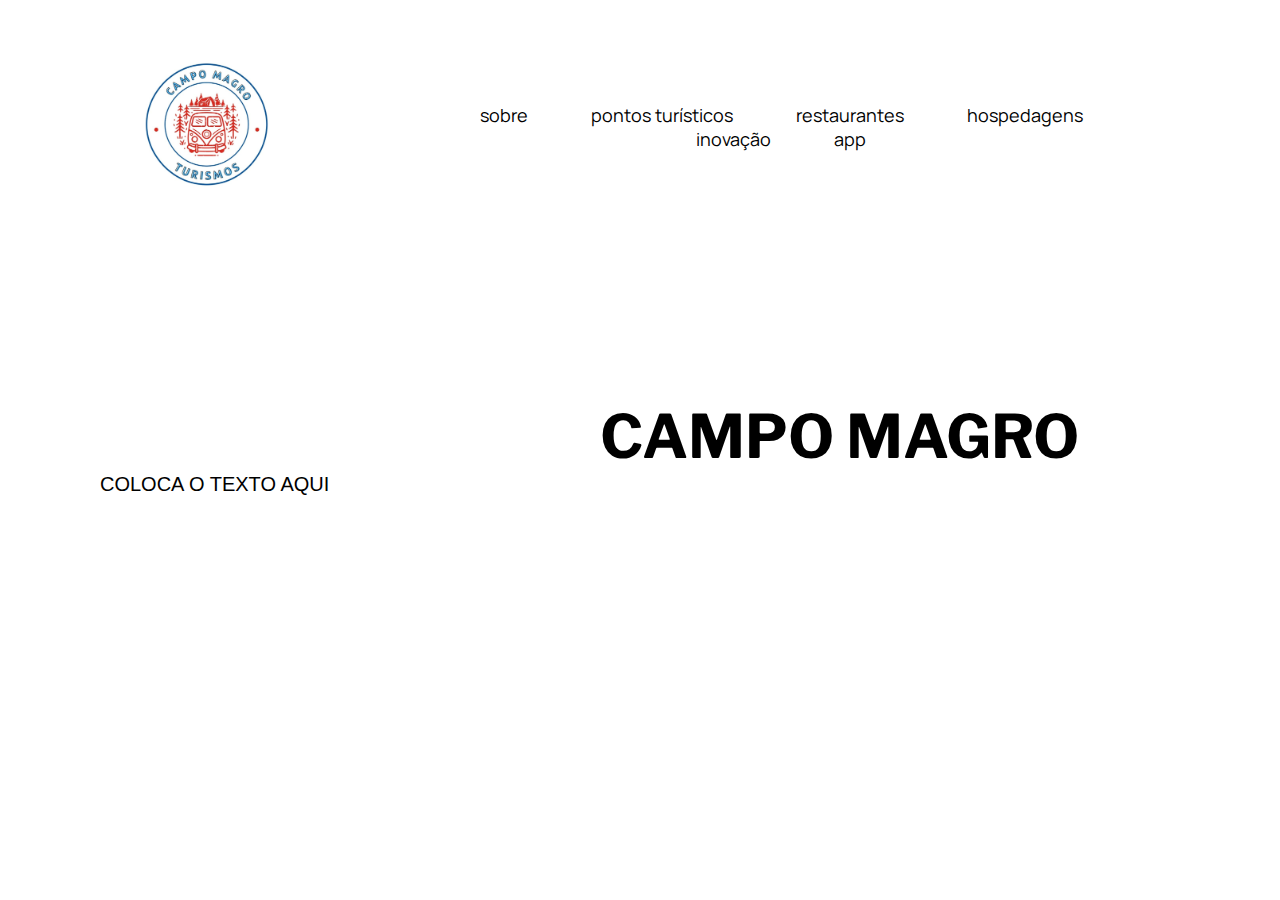
<file: index.html>
<!DOCTYPE html>
<html lang="pt-br">
    <head>
        <meta charset="UTF-8">
        <meta http-equiv="X-UA-Compatible" content="IE=edge">
        <meta name="viewport" content="width=device-width, initial-scale=1.0">
        <title>campo magro turismo</title>
        <link rel="stylesheet" href="style.css">
        
        <link rel="preconnect" href="https://fonts.googleapis.com">
        <link rel="preconnect" href="https://fonts.gstatic.com" crossorigin>
        <link href="https://fonts.googleapis.com/css2?family=Libre+Franklin:ital@1&display=swap" rel="stylesheet">
    
        <link rel="preconnect" href="https://fonts.googleapis.com">
        <link rel="preconnect" href="https://fonts.gstatic.com" crossorigin>
        <link href="https://fonts.googleapis.com/css2?family=Libre+Franklin:ital@1&family=Manrope:wght@300&display=swap" rel="stylesheet">
    </head>
    
    <body>
        
        <header>
            <table>
                <td><img src="././img/campo_magro2.jpg" width="180px"></td>

                <td>
                    <nav style="text-align: center; padding-left: 100px;">
                        <a href="index.html">sobre</a>
                        <a href="pontos.html">pontos turísticos</a>  
                        <a href="restaurantes.html">restaurantes</a>
                        <a href="hospedagens.html">hospedagens</a>
                        <a href="inovacao.html">inovação</a>
                        <a href="app.html">app</a>
                        </nav>        
                </td>
            </table>
        </header>
    
        <section>
            <h1 style="padding-left: 500px;"> CAMPO MAGRO </h1>

            <p> COLOCA O TEXTO AQUI </p>
        </section>
        
    </body>
</html>
</file>
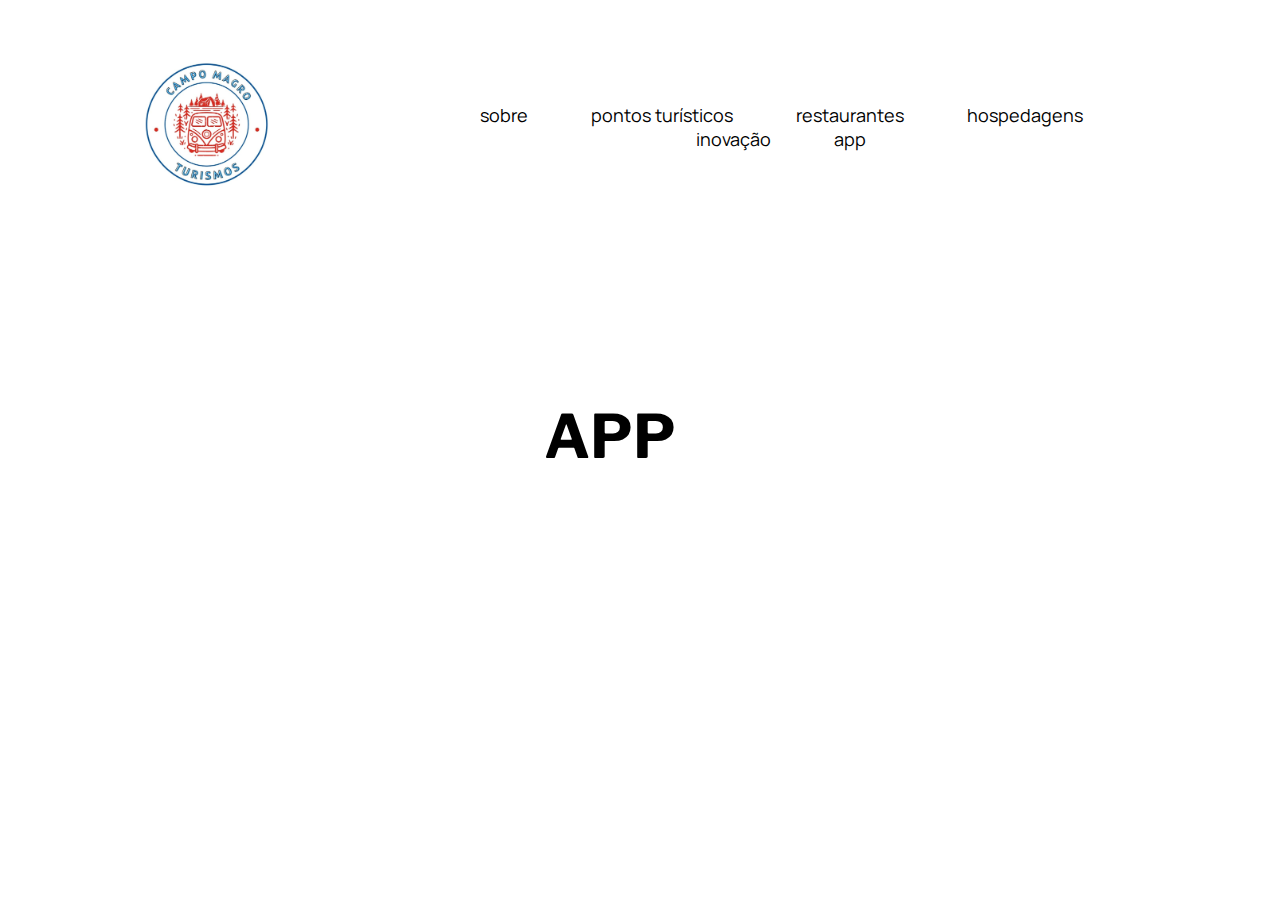
<file: app.html>
<!DOCTYPE html>
<html lang="pt-br">
    <head>
        <meta charset="UTF-8">
        <meta http-equiv="X-UA-Compatible" content="IE=edge">
        <meta name="viewport" content="width=device-width, initial-scale=1.0">
        <title>campo magro turismo</title>
        <link rel="stylesheet" href="style.css">
        
        <link rel="preconnect" href="https://fonts.googleapis.com">
        <link rel="preconnect" href="https://fonts.gstatic.com" crossorigin>
        <link href="https://fonts.googleapis.com/css2?family=Libre+Franklin:ital@1&display=swap" rel="stylesheet">
    
        <link rel="preconnect" href="https://fonts.googleapis.com">
        <link rel="preconnect" href="https://fonts.gstatic.com" crossorigin>
        <link href="https://fonts.googleapis.com/css2?family=Libre+Franklin:ital@1&family=Manrope:wght@300&display=swap" rel="stylesheet">
        <link rel="preconnect" href="https://fonts.googleapis.com">
        <link rel="preconnect" href="https://fonts.gstatic.com" crossorigin>
        <link href="https://fonts.googleapis.com/css2?family=Nunito&display=swap" rel="stylesheet">
    </head>
    
    <body>
        
        <header>
            <table>
                <td><img src="./img/campo_magro2.jpg" width="180px"></td>

                <td>
                    <nav style="text-align: center; padding-left: 100px;">
                        <a href="index.html">sobre</a>
                        <a href="pontos.html">pontos turísticos</a>  
                        <a href="restaurantes.html">restaurantes</a>
                        <a href="hospedagens.html">hospedagens</a>
                        <a href="inovacao.html">inovação</a>
                        <a href="app.html">app</a>
                        </nav>        
                </td>
            </table>   
        </header>

        <section>
            <h1> APP </h1>
        </section>

    </body>
</html>
</file>
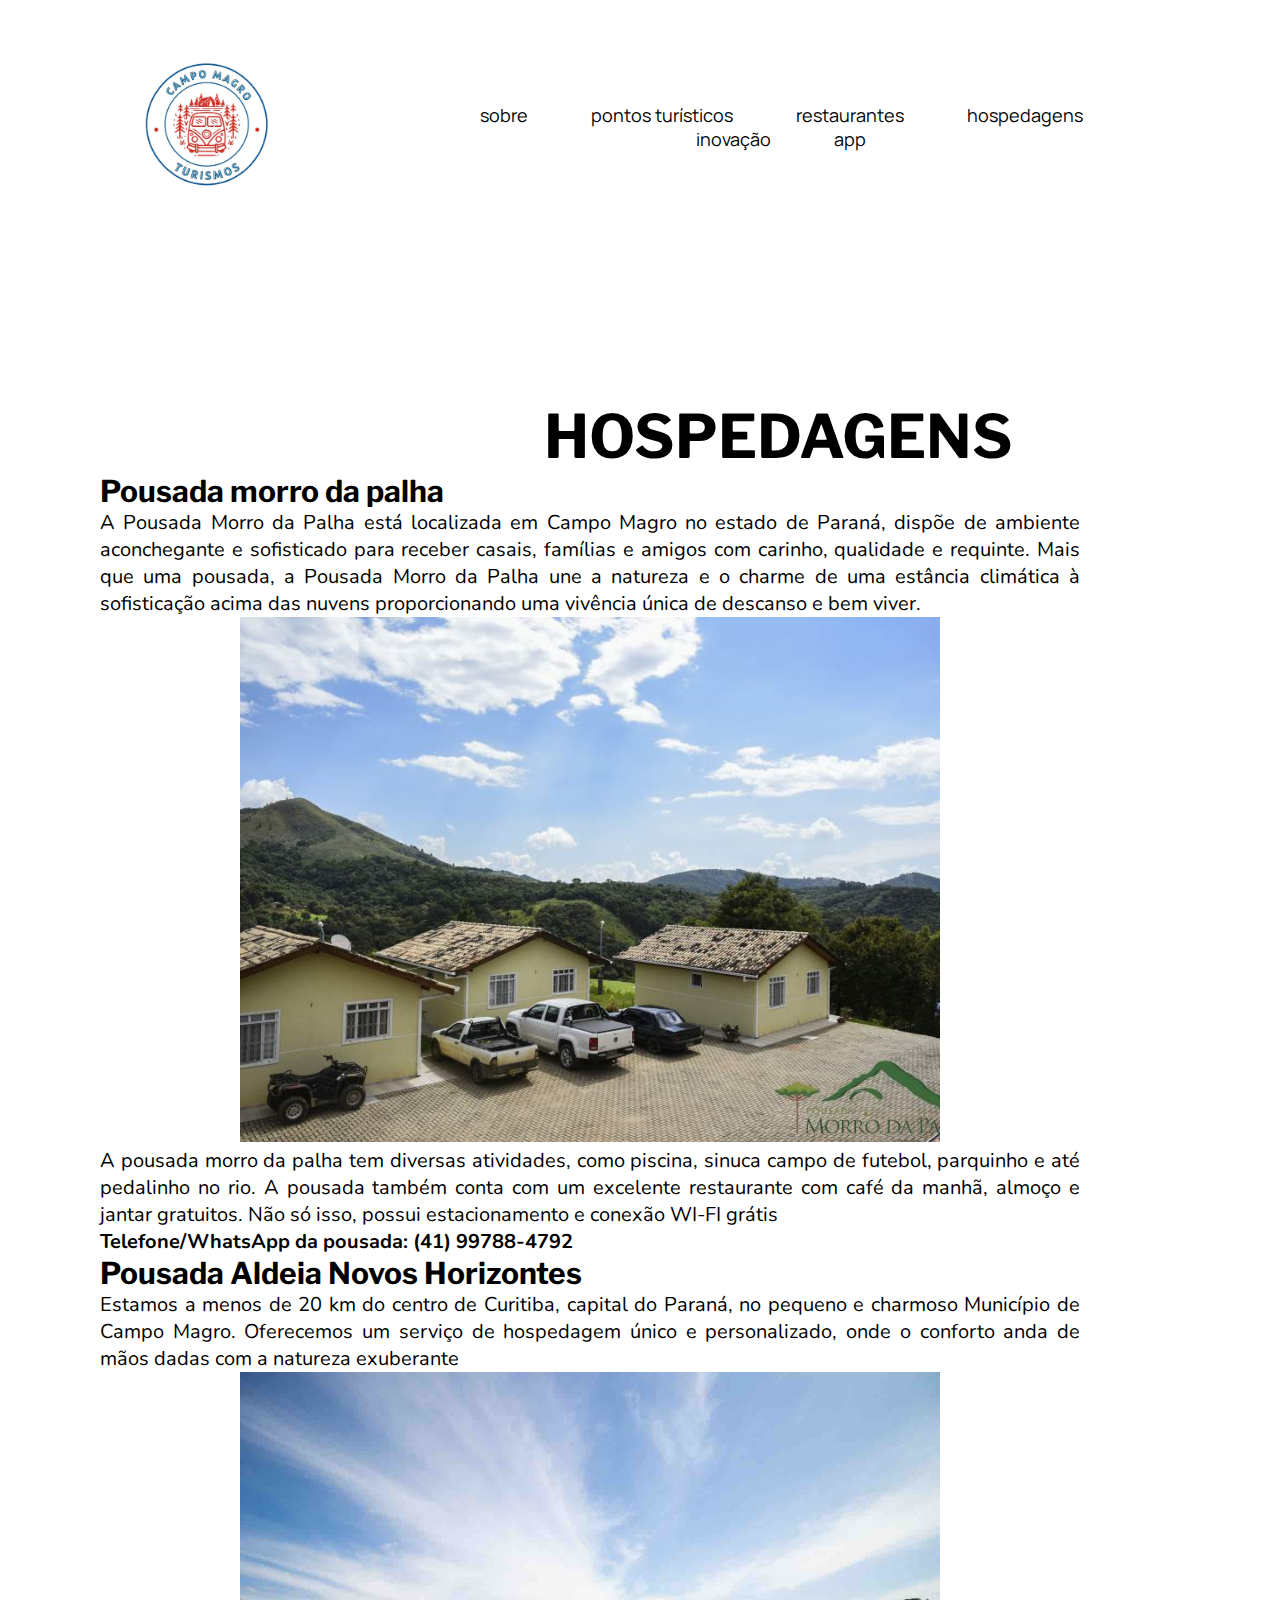
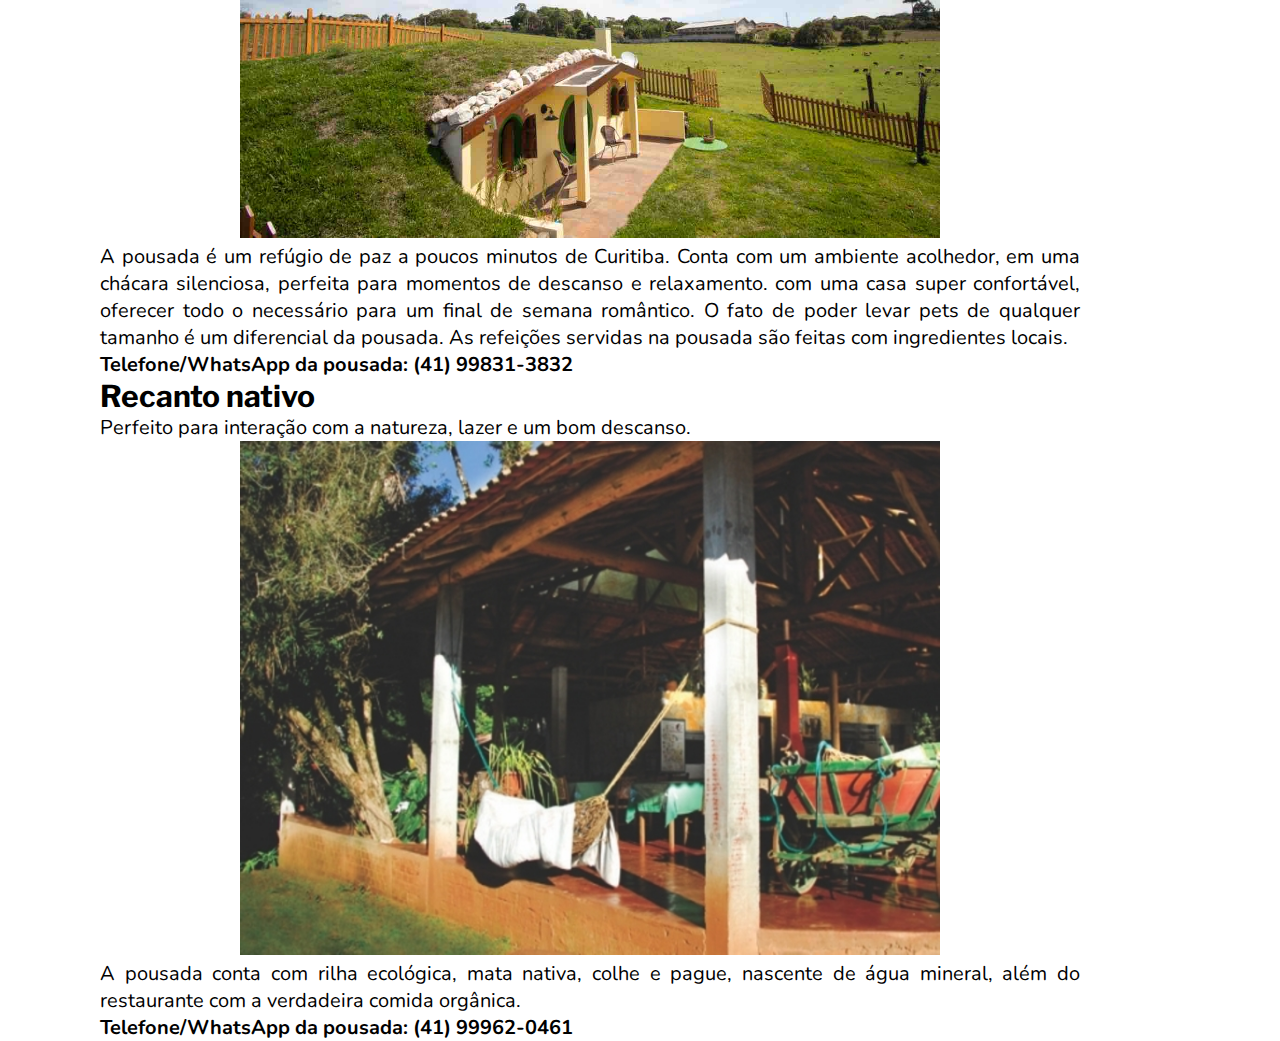
<file: hospedagens.html>
<!DOCTYPE html>
<html lang="pt-br">
    <head>
        <meta charset="UTF-8">
        <meta http-equiv="X-UA-Compatible" content="IE=edge">
        <meta name="viewport" content="width=device-width, initial-scale=1.0">
        <title>campo magro turismo</title>
        <link rel="stylesheet" href="style.css">
        
        <link rel="preconnect" href="https://fonts.googleapis.com">
        <link rel="preconnect" href="https://fonts.gstatic.com" crossorigin>
        <link href="https://fonts.googleapis.com/css2?family=Libre+Franklin:ital@1&display=swap" rel="stylesheet">
    
        <link rel="preconnect" href="https://fonts.googleapis.com">
        <link rel="preconnect" href="https://fonts.gstatic.com" crossorigin>
        <link href="https://fonts.googleapis.com/css2?family=Libre+Franklin:+*/ital@1&family=Manrope:wght@300&display=swap" rel="stylesheet">
        <link rel="preconnect" href="https://fonts.googleapis.com">
        <link rel="preconnect" href="https://fonts.gstatic.com" crossorigin>
        <link href="https://fonts.googleapis.com/css2?family=Nunito&display=swap" rel="stylesheet">
    </head>
    
    <body>
        
        <header>
            <table>
                <td><img src="./img/campo_magro2.jpg" width="180px"></td>

                <td>
                    <nav style="text-align: center; padding-left: 100px;">
                        <a href="index.html">sobre</a>
                        <a href="pontos.html">pontos turísticos</a>  
                        <a href="restaurantes.html">restaurantes</a>
                        <a href="hospedagens.html">hospedagens</a>
                        <a href="inovacao.html">inovação</a>
                        <a href="app.html">app</a>
                        </nav>        
                </td>
            </table>
        </header>

        <section>
            <h1> HOSPEDAGENS </h1>
        

            <div class="titulo pousada palha">
            <h2>Pousada morro da palha</h2>
        </div>

            <div class="texto">
            <p>A Pousada Morro da Palha está localizada em Campo Magro no estado de Paraná, dispõe de ambiente aconchegante e sofisticado para receber casais, famílias e amigos com carinho, qualidade e requinte.
                Mais que uma pousada, a Pousada Morro da Palha une a natureza e o charme de uma estância climática à sofisticação acima das nuvens proporcionando uma vivência única de descanso e bem viver.</p>
        </div>  

            <div class= "imagem palha"> 
            <img src="./img/palha.jpg" alt="morro da palha" width="700px">

        </div>
            <div class="texto">
            <p>A pousada morro da palha tem diversas atividades, como piscina, sinuca campo de futebol, parquinho e até pedalinho no rio. A pousada também conta com um excelente restaurante com café da manhã, almoço e jantar gratuitos. Não só isso, possui estacionamento e conexão WI-FI grátis</p>
        </div>

            <div class="telefone">
            <p>Telefone/WhatsApp da pousada: (41) 99788-4792</p>
        </div>

            <div class="titulo aldeia">
            <h2>Pousada Aldeia Novos Horizontes</h2>
        </div>

            <div class="texto">    
            <p>Estamos a menos de 20 km do centro de Curitiba, capital do Paraná, no pequeno e charmoso Município de Campo Magro. Oferecemos um serviço de hospedagem único e personalizado, onde o conforto anda de mãos dadas com a natureza exuberante</p>
        </div>

            <div class="imagem aldeia">
            <img src="./img/aldeia.jpg" alt="aldeia" width="700px">
        </div>

            <div class="texto">
            <P>A pousada é um refúgio de paz a poucos minutos de Curitiba. Conta com um ambiente acolhedor, em uma chácara silenciosa, perfeita para momentos de descanso e relaxamento. com uma casa super confortável, oferecer todo o necessário para um final de semana romântico. O fato de poder levar pets de qualquer tamanho é um diferencial da pousada. As refeições servidas na pousada são feitas com ingredientes locais.</P>
        </div>

            <div class="telefone">
            <P>Telefone/WhatsApp da pousada: (41) 99831-3832</P>
        </div>  

            <div class="titulo recanto"> 
            <h2>Recanto nativo</h2>
        </div>

            <div class="texto">
            <p>Perfeito para interação com a natureza, lazer e um bom descanso.</p>
        </div>

            <div class="imagem recanto">
            <img src="./img/recanto.jpg" alt="recanto nativo" width="700px">
        </div>


            <div class="texto">
            <P>A pousada conta com rilha ecológica, mata nativa, colhe e pague, nascente de água mineral, além do restaurante com a verdadeira comida orgânica.</P>
        </div>

            <div class="telefone">
            <p>Telefone/WhatsApp da pousada: (41) 99962-0461</p>
        </div>
        </section>

    </body>

</html>
</file>
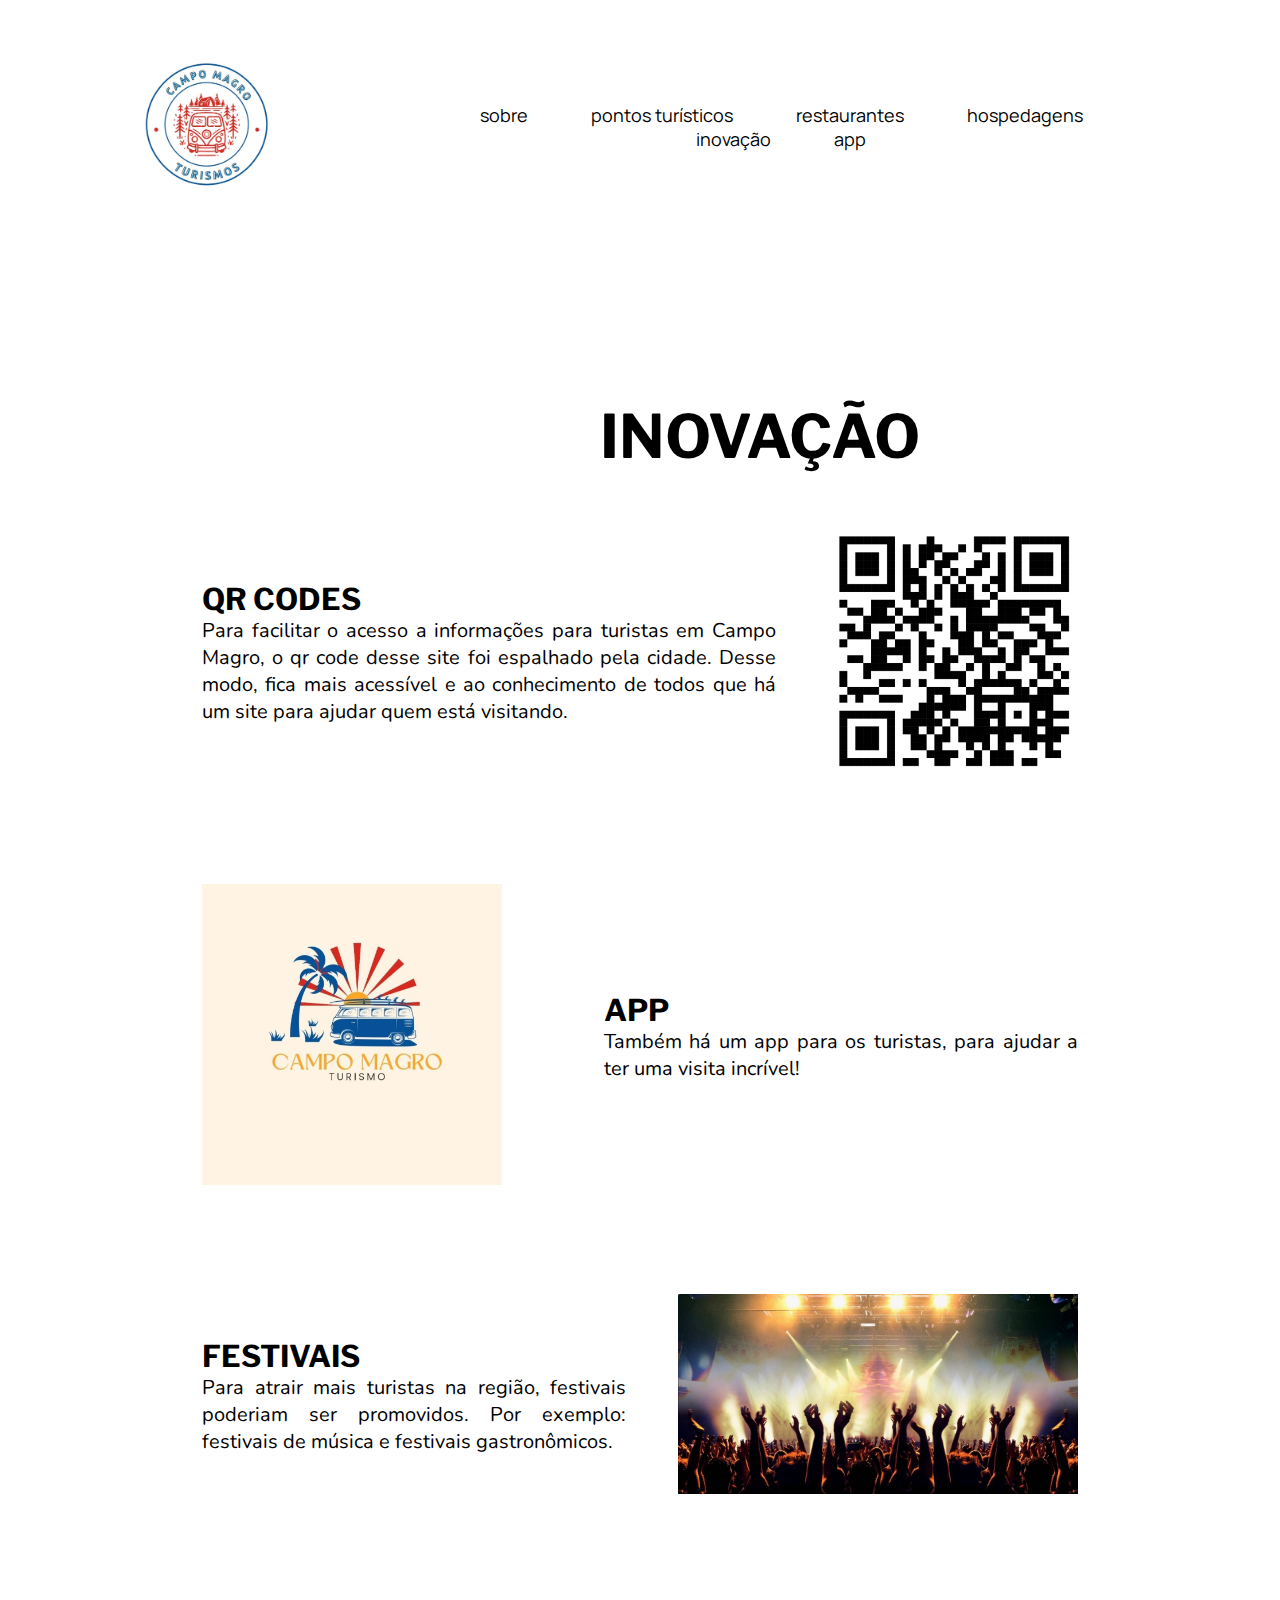
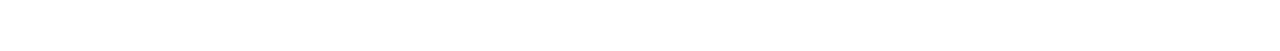
<file: inovacao.html>
<!DOCTYPE html>
<html lang="pt-br">
    <head>
        <meta charset="UTF-8">
        <meta http-equiv="X-UA-Compatible" content="IE=edge">
        <meta name="viewport" content="width=device-width, initial-scale=1.0">
        <title>campo magro turismo</title>
        <link rel="stylesheet" href="style.css">
        
        <link rel="preconnect" href="https://fonts.googleapis.com">
        <link rel="preconnect" href="https://fonts.gstatic.com" crossorigin>
        <link href="https://fonts.googleapis.com/css2?family=Libre+Franklin:ital@1&display=swap" rel="stylesheet">
    
        <link rel="preconnect" href="https://fonts.googleapis.com">
        <link rel="preconnect" href="https://fonts.gstatic.com" crossorigin>
        <link href="https://fonts.googleapis.com/css2?family=Libre+Franklin:ital@1&family=Manrope:wght@300&display=swap" rel="stylesheet">
        <link rel="preconnect" href="https://fonts.googleapis.com">
        <link rel="preconnect" href="https://fonts.gstatic.com" crossorigin>
        <link href="https://fonts.googleapis.com/css2?family=Nunito&display=swap" rel="stylesheet">
    </head>
    
    <body>
        
        <header>
            <table>
                <td><img src="./img/campo_magro2.jpg" width="180px"></td>

                <td>
                    <nav style="text-align: center; padding-left: 100px;">
                        <a href="index.html">sobre</a>
                        <a href="pontos.html">pontos turísticos</a>  
                        <a href="restaurantes.html">restaurantes</a>
                        <a href="hospedagens.html">hospedagens</a>
                        <a href="inovacao.html">inovação</a>
                        <a href="app.html">app</a>
                        </nav>        
                </td>
            </table>
        </header>
        
        <section>
            <h1 style="padding-left: 500px;"> INOVAÇÃO</h1>

            <table style="padding-left: 100px; padding-top: 50px; padding-bottom: 100px;">
                <td style="padding-right: 50px;">
                    <h2> QR CODES </h2>
                    <p> Para facilitar o acesso a informações para turistas em Campo Magro, o qr code desse site foi espalhado pela cidade. Desse modo, fica mais acessível e ao conhecimento de todos que há um site para ajudar quem está visitando. </p>
                </td>
                <td><img src="./img/code.jpeg" width="250px"></td>
            </table>

            <table style="padding-left: 100px; padding-bottom: 100px;">
                <td> <img src="./img/campo_magro1.jpeg" width="300px"></td>
                <td style="padding-left: 100px;">
                    <h2> APP </h2>
                    <p> Também há um app para os turistas, para ajudar a ter uma visita incrível! </p>
                </td>
            </table>

            <table style="padding-bottom: 150px;">
                <td style="padding-left: 100px; padding-right: 50px;">
                    <h2> FESTIVAIS </h2>
                    <p> Para atrair mais turistas na região, festivais poderiam ser promovidos. Por exemplo: festivais de música e festivais gastronômicos. </p>
                </td>
                <td><img src="./img/festival.jpg" width="400px"></td>
            </table>

        </section>

    </body>
</html>
</file>
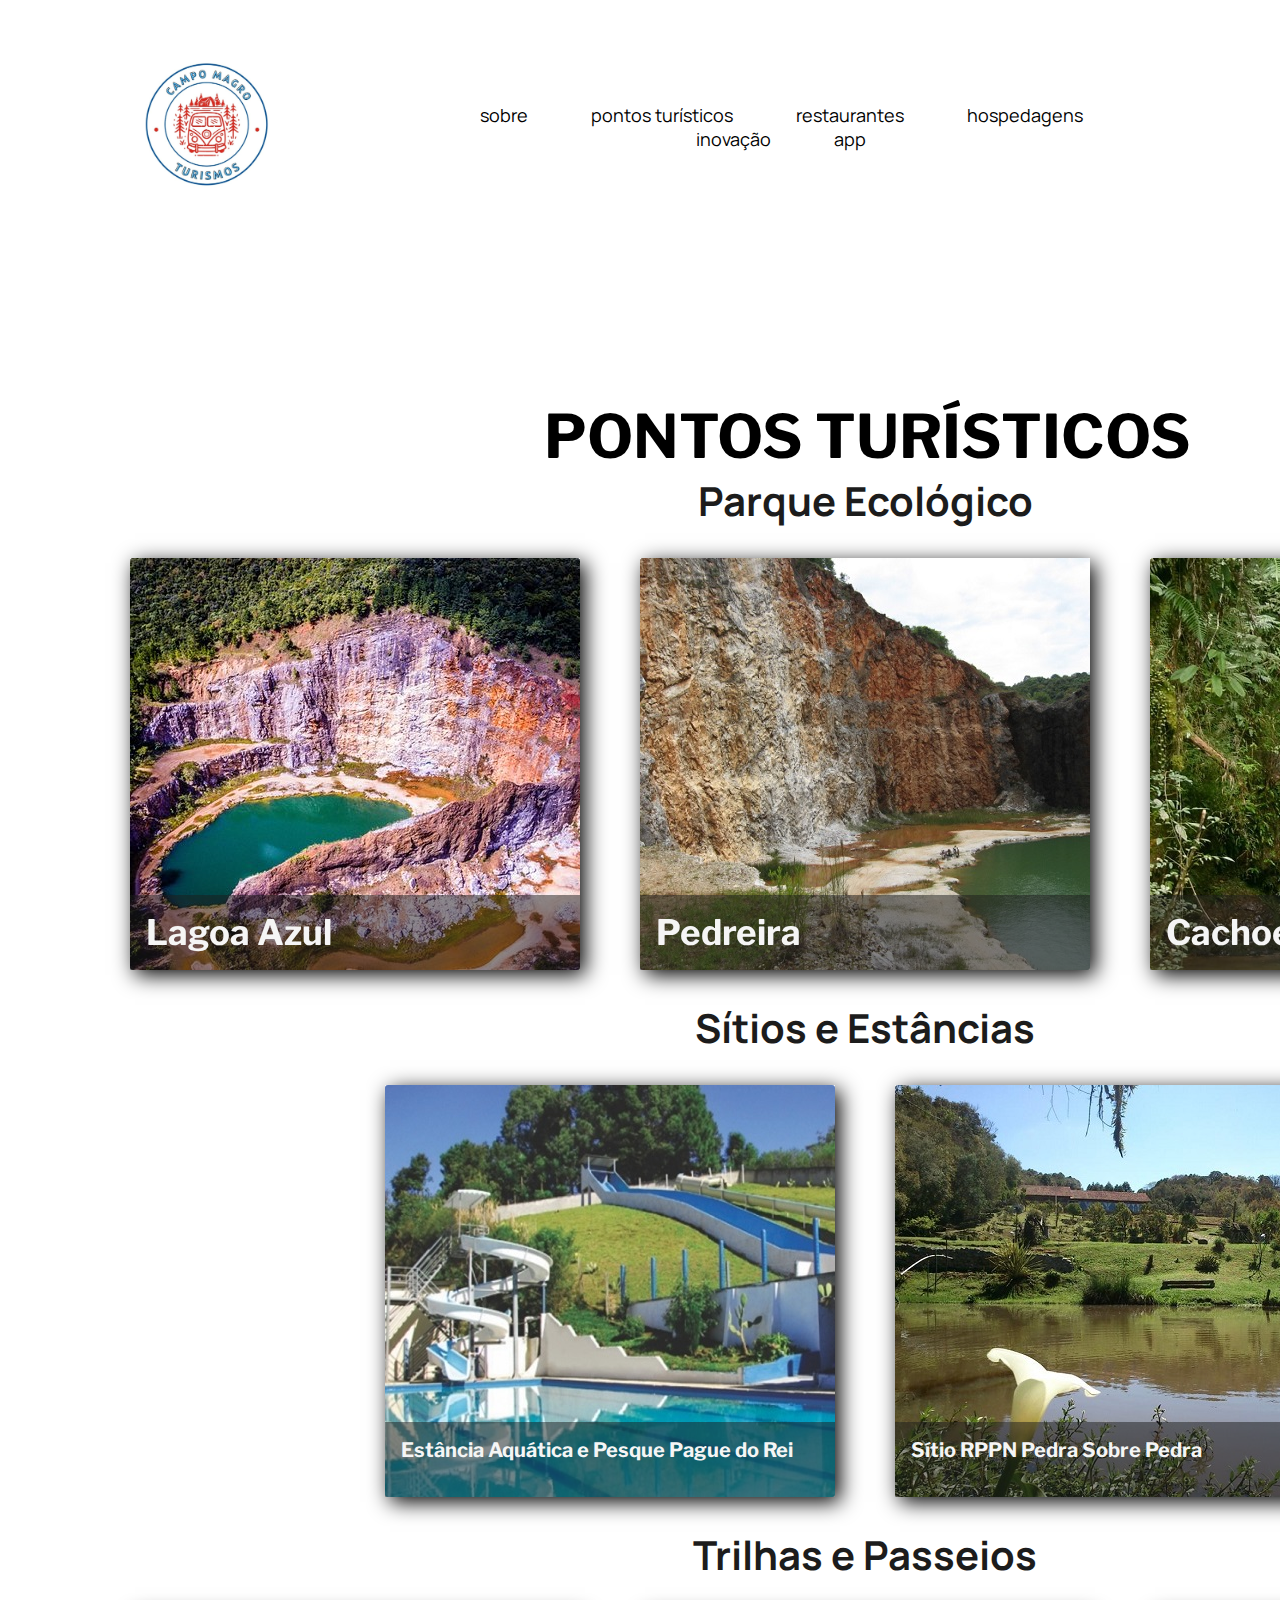
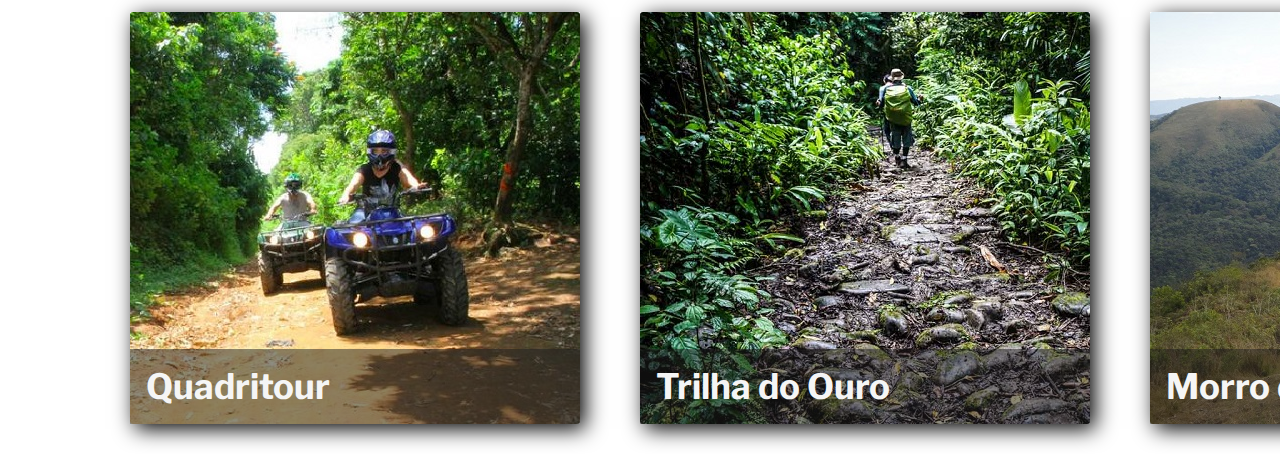
<file: pontos.html>
<!DOCTYPE html>
<html lang="pt-br">
    <head>
        <meta charset="UTF-8">
        <meta http-equiv="X-UA-Compatible" content="IE=edge">
        <meta name="viewport" content="width=device-width, initial-scale=1.0">
        <title>campo magro turismo</title>
        <link rel="stylesheet" href="style.css">
        
        <link rel="preconnect" href="https://fonts.googleapis.com">
        <link rel="preconnect" href="https://fonts.gstatic.com" crossorigin>
        <link href="https://fonts.googleapis.com/css2?family=Libre+Franklin:ital@1&display=swap" rel="stylesheet">
    
        <link rel="preconnect" href="https://fonts.googleapis.com">
        <link rel="preconnect" href="https://fonts.gstatic.com" crossorigin>
        <link href="https://fonts.googleapis.com/css2?family=Libre+Franklin:ital@1&family=Manrope:wght@300&display=swap" rel="stylesheet">
        <link rel="preconnect" href="https://fonts.googleapis.com">
        <link rel="preconnect" href="https://fonts.gstatic.com" crossorigin>
        <link href="https://fonts.googleapis.com/css2?family=Nunito&display=swap" rel="stylesheet">
    </head>
    
    <body>
        
        <header>
            <table>
                <td><img src="./img/campo_magro2.jpg" width="180px"></td>

                <td>
                    <nav style="text-align: center; padding-left: 100px;">
                        <a href="index.html">sobre</a>
                        <a href="pontos.html">pontos turísticos</a>  
                        <a href="restaurantes.html">restaurantes</a>
                        <a href="hospedagens.html">hospedagens</a>
                        <a href="inovacao.html">inovação</a>
                        <a href="app.html">app</a>
                        </nav>        
                </td>
            </table>
        </header>

        <section>
            <h1> PONTOS TURÍSTICOS </h1>

            <h2 class="titulinho parqueEco">Parque Ecológico</h2> 

            <div class="container1">      
                <div class="card"> 
                    <img class="ibagens" src="/imgponto/lagoaazul.jpg" alt="lagoa azul vista de cima">
                    <div class="intro">
                        <h2 class="pontostitle">Lagoa Azul</h2>
                        <p class="textoPonto">Inicialmente o “buraco” aberto para exploração mineral tinha acesso por rampas onde os caminhões desciam para
                        retirar o calcário, com o encontro do aquífero lentamente o local foi inundado e ao final de dois anos formou um
                        lago de mais de seis mil metros quadrados de espelho d’água. O local, que já era visitado, tornou-se atração para
                        toda região, aos poucos trilheiros, motociclistas e jipeiros transformaram o local em passagem obrigatória em suas
                        visitas à Campo Magro.</p>
                    </div>
                </div>
                <div class="card">
                    <img class="ibagens" src="/imgponto/pedreira.jpg" alt="pedreira">
                    <div class="intro">
                        <h2 class="pontostitle">Pedreira</h2>
                        <p class="textoPonto">A extração de dolomita (calcário) foi paralisada em 2006 com o alagamento decorrente do encontro com o aquífero, 
                        o bombeamento da água inviabilizou financeiramente o empreendimento que foi abandonado pela empresa.
                        Com a paralisação locais e curiosos visitavam o local admirados com os paredões, de até 100 metros de altura, 
                        a beleza do local foi se espalhando e se tornou um local de encontro nos finais de semana.</p>
                    </div>
                </div>
                <div class="card">
                    <img class="ibagens" src="/imgponto/cachoeiras.jpg" alt="cachoeiras gêmeas">
                    <div class="intro">
                        <h2 class="pontostitle">Cachoeiras Gêmeas</h2>
                        <p class="textoPonto">O rio dos Macacos se divide em duas cachoeiras em meio à mata muito preservada, a visita ao local necessita 
                        uma caminhada de nível leve para moderado. A paisagem é diversa passando por riachos, lagos, trilha pela mata até 
                        encontrar as quedas d’água de mais de 6 metros de altura. Os pequenos lagos formados pelas quedas servem para refrescar 
                        os visitantes, o local forma uma pequena praça onde o visitante pode passar o tempo apreciando a natureza.</p>
                    </div>
                </div>
            </div>

            <h2 class="titulinho sitioEstancia">Sítios e Estâncias</h2>

            <div class="container2">      
                <div class="card2"> 
                    <img class="ibagens2" src="/imgponto/estanciaaqua.jpg" alt="piscina e tobogãs">
                    <div class="intro2">
                        <h2 class="pontostitle2">Estância Aquática e Pesque Pague do Rei</h2>
                        <p class="textoPonto2">Venha passar um dia agradável e curtir bons momentos junto a natureza em um espaço pertinho
                            de Curitiba, traga sua família para se divertir e relaxar. A Estância oferece 4 piscinas, 4 toboáguas, 
                            churrasqueiras, playground, porções deliciosas, pesque e pague e também a mais famosa pesca esportiva da região
                            com grandes peixes. Venha nos visitar e traga sua família e amigos! Atendimento: De quarta-feira à segunda-feira
                            (fechado às tercas-feiras).</p>
                    </div>
                </div>
                <div class="card2">
                    <img class="ibagens2" src="/imgponto/sitiopedra.jpg" alt="sítio com lago">
                    <div class="intro2">
                        <h2 class="pontostitle2">Sítio RPPN Pedra Sobre Pedra</h2>
                        <p class="textoPonto2">Apresentamos a você uma estrutura rústica, aconchegante e familiar, para os seus momentos
                            de descanso e lazer, onde poderá passar um dia em contato com a natureza. Oferemos acesso ao sítio para fazer
                            o seu churrasco, pode entrar com bebida e comida, aproveitar a piscina (uma piscina grande em pedra e uma pequena)
                            e relaxar na pescaria. Somente com reserva. A lanchonete está fechada no momento.</p>
                    </div>
                </div>
            </div>

            <h2 class="titulinho trilhas">Trilhas e Passeios</h2>

            <div class="container3">      
                <div class="card3"> 
                    <img class="ibagens3" src="/imgponto/quadritour.jpg" alt="lagoa azul vista de cima">
                    <div class="intro3">
                        <h2 class="pontostitle3">Quadritour</h2>
                        <p class="textoPonto3">Passeios monitorados em quadriciclo automático 4x4 - 500 cc.
                            Passeio de até 2 horas por trilhas e estradas rurais, em contato com a natureza, diversão e aventura. 
                            Agende seu passeio.</p>
                    </div>
                </div>
                <div class="card3">
                    <img class="ibagens3" src="/imgponto/trilhaouro.jpg" alt="pedreira">
                    <div class="intro3">
                        <h2 class="pontostitle3">Trilha do Ouro</h2>
                        <p class="textoPonto3">A Trilha do Ouro tem um papel importante na conservação da memória da localidade,
                            agregando valor ao desenvolvimento do turismo rural no município. Sua trilha é de fácil acesso com uma extensão
                            aproximada de 2,5 km. É formada pelo Rio Conceição, que apesar da ação do tempo e do homem, ainda preserva parte
                            da história da comunidade. Os paredões que existem em seu leito e suas margens foram feitos pelos escravos,
                            como também a mudança do curso do rio, o qual foi dividido em dois leitos, para viabilizar a extração do ouro.
                            No século XVII, um português chamado Gaspar Correia, estabeleceu no interior do município a extração do ouro no rio
                            Conceição. O português, utilizando mão de obra escrava, negra e indígena, fez com que os mesmos mudassem o curso do
                            rio para facilitar a retirada do ouro, e com o auxílio de peles de carneiros, extraiam o fino ouro do rio. O ouro
                            era beneficiado em outra localidade, hoje conhecida como Bateias, em Campo Magro. Dessa forma nasceu a Trilha do
                            Ouro mais um atrativo histórico natural do município.</p>
                    </div>
                </div>
                <div class="card3">
                    <img class="ibagens3" src="/imgponto/morrodapalha.jpg" alt="pedreira">
                    <div class="intro3">
                        <h2 class="pontostitle3">Morro da Palha</h2>
                        <p class="textoPonto3">Estando a 30 km do centro de Curitiba, o Morro da Palha consegue proporcionar uma vista de 360º,
                            consegue-se avistar Curitiba e toda região. São 10km de estrada de chão, mas vale a pena... existem restaurantes
                            na região (Bar do Paulo e Gramados do Palha). Deixe seu carro aos pés do morro (no Gramados do Palha) e faça
                            a trilha até o cume (1h30 de caminhada), se estiver fora de forma há um passeio de Toyota que leva até o topo do
                            Morro por uma taxa. Não deixe de fazer o vôo duplo de parapente se tiver a oportunidade, é uma experiência única!</p>
                    </div>
                </div>
            </div>
        </section>

    
    </body>

</html>
</file>
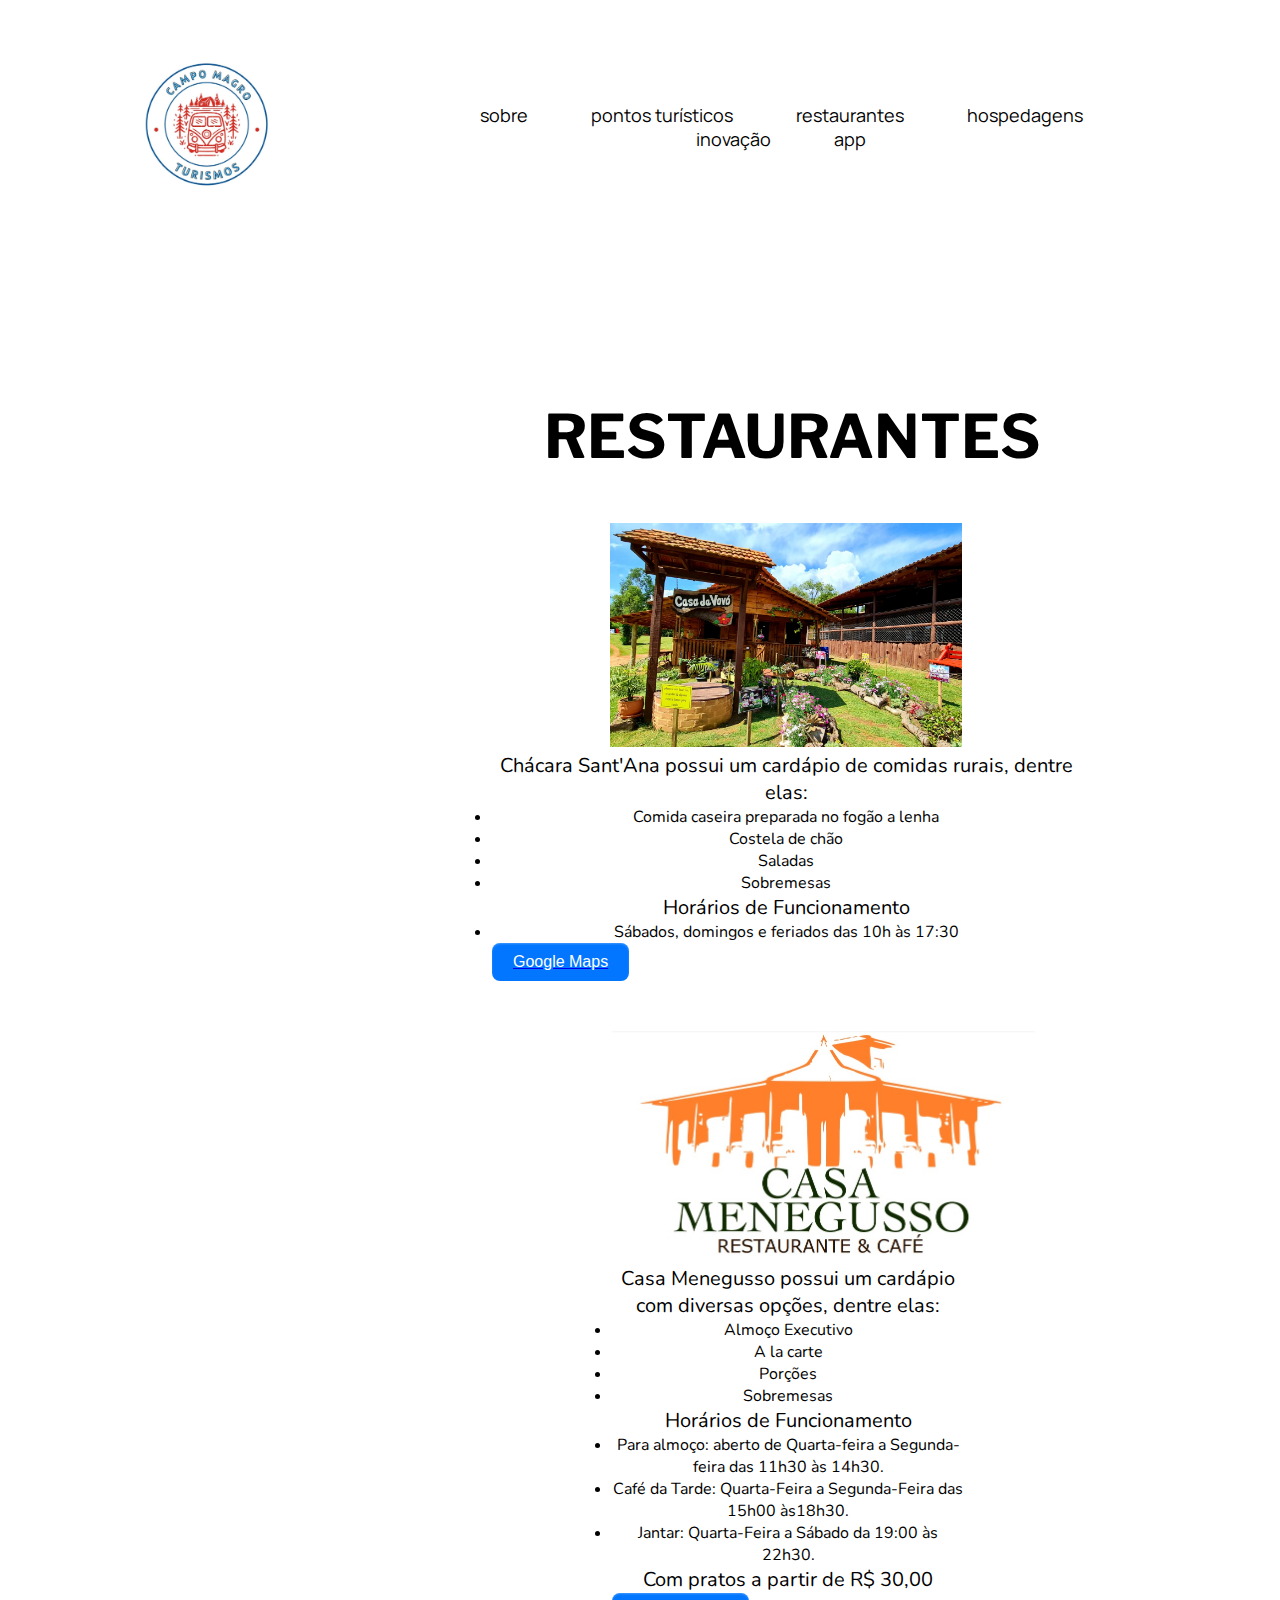
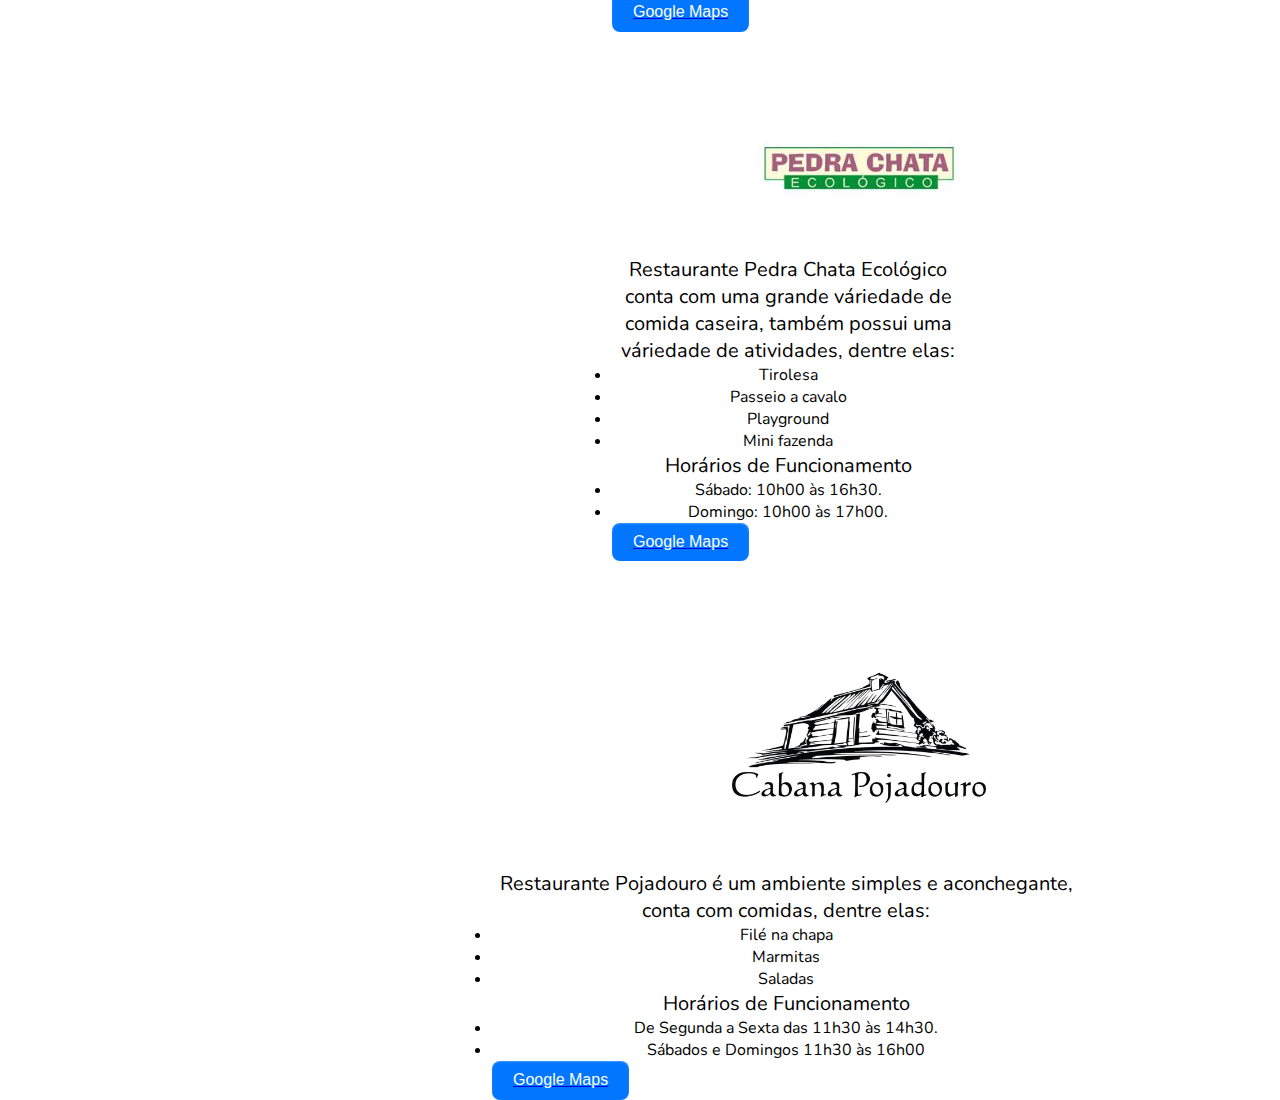
<file: restaurantes.html>
<!DOCTYPE html>
<html lang="pt-br">
    <head>
        <meta charset="UTF-8">
        <meta http-equiv="X-UA-Compatible" content="IE=edge">
        <meta name="viewport" content="width=device-width, initial-scale=1.0">
        <title>campo magro turismo</title>
        <link rel="stylesheet" href="style.css">
        
        <link rel="preconnect" href="https://fonts.googleapis.com">
        <link rel="preconnect" href="https://fonts.gstatic.com" crossorigin>
        <link href="https://fonts.googleapis.com/css2?family=Libre+Franklin:ital@1&display=swap" rel="stylesheet">
    
        <link rel="preconnect" href="https://fonts.googleapis.com">
        <link rel="preconnect" href="https://fonts.gstatic.com" crossorigin>
        <link href="https://fonts.googleapis.com/css2?family=Libre+Franklin:ital@1&family=Manrope:wght@300&display=swap" rel="stylesheet">
        <link rel="preconnect" href="https://fonts.googleapis.com">
        <link rel="preconnect" href="https://fonts.gstatic.com" crossorigin>
        <link href="https://fonts.googleapis.com/css2?family=Nunito&display=swap" rel="stylesheet">
        
    </head>
    
    <body>
        
        <header>
            <table>
                <td><img src="./img/campo_magro2.jpg" width="180px"></td>

                <td>
                    <nav style="text-align: center; padding-left: 100px;">
                        <a href="index.html">sobre</a>
                        <a href="pontos.html">pontos turísticos</a>  
                        <a href="restaurantes.html">restaurantes</a>
                        <a href="hospedagens.html">hospedagens</a>
                        <a href="inovacao.html">inovação</a>
                        <a href="app.html">app</a>
                        </nav>        
                </td>
            </table>
        </header>

        <section>
            <h1> RESTAURANTES </h1>
        

            <div class="row">
                <div class="coluna" style="float:inline-end;">
                    <a href='https://chacarasantanapr.com.br/'><img src="./img/chacara.jpeg" alt="Chácara Sant'Ana" style="width: 60%"></a>
                    <div class="texto_sant">
                        <p>Chácara Sant'Ana possui um cardápio de comidas rurais, dentre elas:</p>
                        <div class="container">
                            <div>
                                <ul>
                                    <li>Comida caseira preparada no fogão a lenha</li> 
                                    <li>Costela de chão</li>
                                    <li>Saladas</li>
                                    <li>Sobremesas</li>
                                </ul>
                            <p>Horários de Funcionamento</p>
                            <ul>
                                <li>Sábados, domingos e feriados das 10h às 17:30</li>
                            </ul>
                            </div>
                        </div>
                        <a href="https://goo.gl/maps/Eyxo3xCLC2TV7CZEA"><button class="button" role="button">Google Maps</button></a>
                </div>
                
                <div class="coluna">
                    <a href='https://www.casamenegusso.com.br/'><img src="./img/casamenegusso.jpg" alt="Casa Menegusso" style="width:120%"></a>
                <div class="texto_sant">
                    <p>Casa Menegusso possui um cardápio com diversas opções, dentre elas:</p>
                    <div class="container">
                        <div>
                            <ul>
                                <li>Almoço Executivo</li> 
                                <li>A la carte</li>
                                <li>Porções</li>
                                <li>Sobremesas</li>
                            </ul>
                    
                        
                        <p>Horários de Funcionamento</p>
                        <ul>
                            <li>Para almoço: aberto de Quarta-feira a Segunda-feira das 11h30 às 14h30.</li>
                            <li>Café da Tarde: Quarta-Feira a Segunda-Feira das 15h00 às18h30.</li>
                            <li>Jantar: Quarta-Feira a Sábado da 19:00 às 22h30.</li>
                        </ul>
                        </div>
                    </div>
                    <p>Com pratos a partir de R$ 30,00</p>
                    <a href="https://maps.app.goo.gl/ATFxirh8XtzgS2gR9?g_st=ic"><button class="button" role="button">Google Maps</button></a>   
                </div>

                <div class="coluna">
                    <a href='http://restaurantepedrachata.com.br/novo2019/'><img src="./img/pedraChata.jpeg" alt="Pedra Chata" style="width: 120%"></a>
                </div>
                    <div class="texto_sant">
                    <p>Restaurante Pedra Chata Ecológico conta com uma grande váriedade de comida caseira, também possui uma váriedade de atividades, dentre elas:</p>
                    <div class="container">
                        <div>
                            <ul>
                                <li>Tirolesa</li> 
                                <li>Passeio a cavalo</li>
                                <li>Playground</li>
                                <li>Mini fazenda</li>
                            </ul>
                    
                        
                        <p>Horários de Funcionamento</p>
                        <ul>
                            <li>Sábado: 10h00 às 16h30.</li>
                            <li>Domingo: 10h00 às 17h00.</li>
                        </ul>
                        </div>
                    </div>
                    <a href="https://goo.gl/maps/uavTAWCei3iy9tRk8"><button class="button" role="button">Google Maps</button></a>   
                </div>
                
                <div class="coluna">
                <a href='https://www.instagram.com/cabanapojadouro/?hl=pt'> <img src="./img/cabanaPojadouro.jpg" alt="Cabana Pojadouro" style="width:120%"></a>
                </div></div>
                <div class="texto_sant">
                    <p>Restaurante Pojadouro é um ambiente simples e aconchegante, conta com comidas, dentre elas:</p>
                    <div class="container">
                        <div>
                            <ul>
                                <li>Filé na chapa</li> 
                                <li>Marmitas</li>
                                <li>Saladas</li>
                            </ul>
                    
                        
                        <p>Horários de Funcionamento</p>
                        <ul>
                            <li>De Segunda a Sexta das 11h30 às 14h30.</li>
                            <li>Sábados e Domingos 11h30 às 16h00</li>
                        </ul>
                        </div>
                    </div>
                    <a href="https://goo.gl/maps/K6vpHdFngeHYuRMv8"><button class="button" role="button">Google Maps</button></a>   
                </div>
        </section>
        
    </body>
</html>
</file>
<file: style.css>
header {
    position: fixed;
    top: 0;
    left: 0;
    right: 0;

    background-color: white;

    padding: 2rem 9%;
    justify-content: space-between;
    align-items: center;
}

header nav a {
    text-align: center;
    text-decoration: none;
    list-style-type: none;
    font-family: 'Manrope', sans-serif;
    font-size: 18px;
    color: black;
    padding: 30px;
}

header nav a:hover {
    transition: 1s;
    transform: scale(1.05);
    background-color: rgb(102,102,102,0.1);
}
  
h1 {
    font-size: 60px;
    padding-left: 444px;
    font-family: 'Libre Franklin', sans-serif;
    margin-top: 200px;
}

h2{
  font-size: 30px;
  font-family: 'Libre Franklin', sans-serif;
}

p{
  font-size: 20px;
  font-family: 'Nunito', sans-serif;
}
  
section{
    padding-top: 200px;
    padding-right: 200px;
    padding-left: 100px;
    display: inline-block;
    text-align: justify;
}

body{
    overflow-y: scroll;
}


  .imagem{
    margin: auto;
    width: 700px;
  }
.telefone{
    font-weight: bold;
    font-size: 18px;
}

#codigosmari

.ul{
  font-size: 16px;
  font-family: 'Nunito', sans-serif;
}

li{
  font-size: 16px;
  font-family: 'Nunito', sans-serif;
  
}


.texto_sant{
  float: left;
  text-align: center;

}

.coluna{
  float: left;
  width: 60%;
  padding-inline-start: 120px;
  padding-top: 50px;
  text-align: center;
  
  
}
.row::after {
  content: "";
  clear: both;
  display: table;
}

.button {
  align-items: center;
  appearance: button;
  background-color: #0276FF;
  border-radius: 8px;
  border-style: none;
  box-shadow: rgba(255, 255, 255, 0.26) 0 1px 2px inset;
  box-sizing: border-box;
  color: #fff;
  cursor: pointer;
  display: flex;
  flex-direction: row;
  flex-shrink: 0;
  font-family: "RM Neue",sans-serif;
  font-size: 100%;
  line-height: 1.15;
  margin: 0;
  padding: 10px 21px;
  text-align: center;
  text-transform: none;
  transition: color .13s ease-in-out,background .13s ease-in-out,opacity .13s ease-in-out,box-shadow .13s ease-in-out;
  user-select: none;
  -webkit-user-select: none;
  touch-action: manipulation;
}

.button:active {
  background-color: #006AE8;
}

.button:hover {
  background-color: #1C84FF;
}

.container{
  display: inline;
  text-align: center; 
}

.titulinho {
    font-family: 'Manrope', sans-serif;
    font-size: 40px;
    color: #1c1c1c;
    text-align: center;
}

*{
    margin: 0px;
    padding: 0px;
    font-family: 'Manrope', sans-serif;
}

.container1{
    display: flex;
    justify-content: center;
    align-items: center;
}

.ibagens{
    height: 412px;
    width: 450px;
    border-radius: 3px;
    transition: .5s;
}

.card{
    height: 412px;
    margin: 30px;
    box-shadow: 5px 5px 20px black;
    overflow: hidden;
}

.intro{
    height: 80px;
    width: 450px;
    padding: 6px;
    box-sizing: border-box;
    position: relative;
    bottom: 80px;
    background: rgb(27,27,27,.5);
    color: whitesmoke;
    transition: .5s;
}

.pontostitle{
    margin: 10px;
    font-size: 35px;
}

.textoPonto{
    font-size: 13px;
    margin: 5px;
    text-align: justify;
    visibility: hidden;
    opacity: 0;
}

.card:hover{
    cursor: pointer;
}

.card:hover .intro{
    height: 220px;
    bottom: 220px;
    background: black;
}

.card:hover .textoPonto{
    opacity: 1;
    visibility: visible;
}

.card:hover .ibagens{
    transform: scale(1.4) rotate(-3deg);
}

.container2{
    display: flex;
    justify-content: center;
    align-items: center;
}

.ibagens2{
    height: 412px;
    width: 450px;
    border-radius: 3px;
    transition: .5s;
}

.card2{
    height: 412px;
    margin: 30px;
    box-shadow: 5px 5px 20px black;
    overflow: hidden;
}

.intro2{
    height: 90px;
    width: 450px;
    padding: 6px;
    box-sizing: border-box;
    position: relative;
    bottom: 80px;
    background: rgb(27,27,27,.5);
    color: whitesmoke;
    transition: .5s;
}

.pontostitle2{
    margin: 10px;
    font-size: 20px;
}

.textoPonto2{
    font-size: 13px;
    margin: 5px;
    text-align: justify;
    visibility: hidden;
    opacity: 0;
}

.card2:hover{
    cursor: pointer;
}

.card2:hover .intro2{
    height: 220px;
    bottom: 220px;
    background: black;
}

.card2:hover .textoPonto2{
    opacity: 1;
    visibility: visible;
}

.card2:hover .ibagens2{
    transform: scale(1.4) rotate(-3deg);
}

.container3{
    display: flex;
    justify-content: center;
    align-items: center;
}

.ibagens3{
    height: 412px;
    width: 450px;
    border-radius: 3px;
    transition: .5s;
}

.card3{
    height: 412px;
    margin: 30px;
    box-shadow: 5px 5px 20px black;
    overflow: hidden;
}

.intro3{
    height: 80px;
    width: 450px;
    padding: 6px;
    box-sizing: border-box;
    position: relative;
    bottom: 80px;
    background: rgb(27,27,27,.5);
    color: whitesmoke;
    transition: .5s;
}

.pontostitle3{
    margin: 10px;
    font-size: 35px;
}

.textoPonto3{
    font-size: 13px;
    margin: 5px;
    text-align: justify;
    visibility: hidden;
    opacity: 0;
}

.card3:hover{
    cursor: pointer;
}

.card3:hover .intro3{
    height: 350px;
    bottom: 350px;
    background: black;
}

.card3:hover .textoPonto3{
    opacity: 1;
    visibility: visible;
}

.card3:hover .ibagens3{
    transform: scale(1.4) rotate(-3deg);
}
</file>
